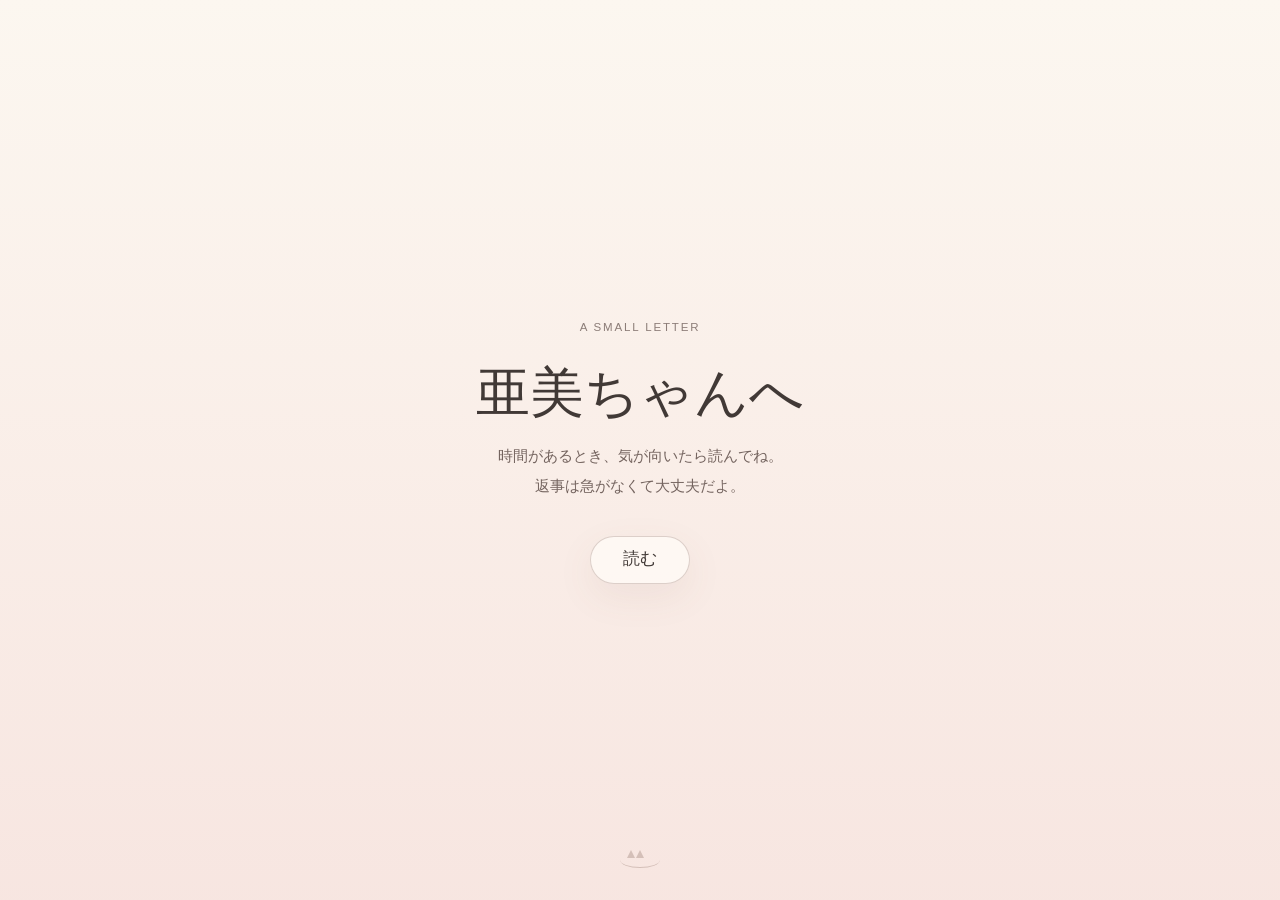
<file: index.html>
<!doctype html>
<html lang="ja">
  <head>
    <meta charset="utf-8">
    <meta name="viewport" content="width=device-width, initial-scale=1">
    <meta name="color-scheme" content="light">
    <title>亜美ちゃんへ</title>
    <meta name="description" content="A small private letter for 亜美ちゃん.">
    <link rel="stylesheet" href="styles.css">
  </head>
  <body>
    <a class="skip-link" href="#letter">本文へ移動</a>

    <header class="cover" id="cover">
      <div class="cover__inner">
        <p class="cover__label">A SMALL LETTER</p>
        <h1>亜美ちゃんへ</h1>
        <p class="cover__note">
          時間があるとき、気が向いたら読んでね。<br>
          返事は急がなくて大丈夫だよ。
        </p>
        <button class="read-button" type="button" id="readButton">読む</button>
      </div>
      <div class="quiet-cat" aria-hidden="true"></div>
    </header>

    <main class="letter" id="letter" tabindex="-1" aria-label="亜美ちゃんへの手紙">
      <div class="reading-progress" aria-label="読んでいる位置">
        <span class="reading-progress__segment" data-progress-page="intro" aria-label="はじめに"></span>
        <span class="reading-progress__segment" data-progress-page="1" aria-label="01"></span>
        <span class="reading-progress__segment" data-progress-page="2" aria-label="02"></span>
        <span class="reading-progress__segment" data-progress-page="3" aria-label="03"></span>
        <span class="reading-progress__segment" data-progress-page="4" aria-label="04"></span>
        <span class="reading-progress__segment" data-progress-page="5" aria-label="05"></span>
        <span class="reading-progress__segment" data-progress-page="final" aria-label="最後の言葉"></span>
      </div>

      <!--
        Edit the letter here.
        Keep each part in the same letter-section structure.
        Keep each paragraph as a separate <p> for comfortable Japanese line wrapping.
      -->
      <section class="letter-section intro-section reading-page" data-reading-page="intro" aria-labelledby="intro-title">
        <h2 id="intro-title">はじめに</h2>
        <p>亜美ちゃん、ここを開いて読んでくれてありがとう。</p>
        <p>かなり長い文章になってしまって、ごめんね。<br>でも、ここに書いたことは全部、この間ずっと僕が本当に伝えたかったことです。</p>
        <p>最後まで読めなくても大丈夫。<br>ここを開いてくれただけでも、本当にありがとう。</p>
        <nav class="page-navigation page-navigation--first" aria-label="手紙のページ移動">
          <button class="page-nav-button" type="button" data-next-page>次へ →</button>
        </nav>
      </section>

      <section class="letter-section reading-page" data-reading-page="1" aria-labelledby="thinking-title">
        <p class="section-kicker">01</p>
        <h2 id="thinking-title">最近ずっと考えていたこと</h2>
        <p>もうずいぶん長い間、亜美ちゃんからの連絡がないね。</p>
        <p>「返事できなくても大丈夫だよ。ゆっくり休んでね」って言ったのは僕なのに、今になってこんなにつらくなってるなんて、全然余裕ないね、僕（笑）。</p>
        <p>ここ何日もの夜、僕の頭の中は壊れた洗濯機みたいに、ずっとぐるぐる回り続けて止まらない。</p>
        <p>もしかして、好きな人ができたのかな。</p>
        <p>仕事のプレッシャーが大きすぎて、もう僕と連絡を取る時間も気力もないのかな。</p>
        <p>二人の未来について迷い始めたのかな。</p>
        <p>それとも、ただ少し一人になる時間が必要で、自分の生活のリズムを取り戻そうとしているのかな。</p>
        <p>毎晩、日本語で、</p>
        <p>「彼女が突然連絡してこなくなったのはなぜ？」</p>
        <p>って検索までしてる。</p>
        <p>それどころか、ChatGPTまで捕まえて、このことについて何度も何度も一緒に考えてる。</p>
        <p>今まで話した内容を全部まとめたら、たぶん論文一本くらい書けると思う（笑）。</p>
        <p>……やっぱり僕、全然余裕ないね（笑）。</p>
        <p>でも、どれだけ考えても、本当の答えはわからない。</p>
        <p>僕は亜美ちゃんの頭の中に入ることはできないから。</p>
        <p>本当の答えを知っているのは、亜美ちゃんだけなんだと思う。</p>
        <nav class="page-navigation" aria-label="手紙のページ移動">
          <button class="page-nav-button" type="button" data-previous-page>← 前へ</button>
          <button class="page-nav-button" type="button" data-next-page>次へ →</button>
        </nav>
      </section>

      <section class="letter-section memory-section reading-page" data-reading-page="2" aria-labelledby="memories-title">
        <p class="section-kicker">02</p>
        <h2 id="memories-title">忘れたくないこと</h2>
        <p>仕事が終わって、一人で暗い部屋にいると、二人で過ごした時間が波みたいに次々と思い出される。</p>
        <div class="memories" aria-label="思い出">
          <p>将来ハムスターを飼うか、猫を飼うかって、二人で真剣に話したこと。</p>
          <p>ニューカッスルで、せっかく水着に着替えたのに、なかなかプールに入りたがらなかったこと。</p>
          <p>ビールを一杯飲んだだけで、顔がリンゴみたいに真っ赤になったこと。</p>
          <p>人に「嫌です」って言うのが苦手で、残業も断れず、一人で頑張っていた亜美ちゃん。</p>
          <p>浴槽の中でスマホを見ながら、「ここにいると安心する」って言っていたこと。</p>
          <p>まだまだ、たくさんある。</p>
          <p>僕がキッチンで回鍋肉を作っていると、突然後ろから走ってきて抱きついてきた亜美ちゃん。</p>
          <p>僕を腕の中に抱っこして、子どもをあやすみたいに、「よしよし」ってしてくれたこと。</p>
          <p>メガネが壊れちゃって、夜なのにサングラスをかけていた亜美ちゃん。</p>
          <p>それから、離れる前の日。</p>
          <p>僕の胸の中で、涙が止まらないくらい泣いていた亜美ちゃん。</p>
          <p>あんなふうに泣いている亜美ちゃんを見たのは、あれが初めてだったね。</p>
          <p>今思い出しても、少し胸が痛くなる。</p>
        </div>
        <p>本当にたくさんあるね。</p>
        <p>そんな何でもないような小さな出来事が、一つずつ僕の記憶の中に残っている。</p>
        <p>思い出しているうちに、あの頃の幸せな気持ちが急に胸いっぱいに戻ってくる。</p>
        <p>でも、そのすぐあとに、今は亜美ちゃんと連絡が取れない寂しさも一緒に押し寄せてくる。</p>
        <p>だから時々、一人で笑いながら泣いてる。</p>
        <p>もし誰かに見られたら、たぶん「この人大丈夫？」って病院に連れていかれそうだね（笑）。</p>
        <p>そんな一つ一つの思い出が、少しずつ僕の心に刻まれていった。</p>
        <p>気づいたら僕の心は、亜美ちゃんの形になっていた。</p>
        <nav class="page-navigation" aria-label="手紙のページ移動">
          <button class="page-nav-button" type="button" data-previous-page>← 前へ</button>
          <button class="page-nav-button" type="button" data-next-page>次へ →</button>
        </nav>
      </section>

      <section class="letter-section reading-page" data-reading-page="3" aria-labelledby="feelings-title">
        <p class="section-kicker">03</p>
        <h2 id="feelings-title">僕の気持ち</h2>
        <p>二人で一緒に思い描いていた幸せな未来を思い出して、</p>
        <p>もしかしたら、もうその未来を見ることはできないのかもしれない、</p>
        <p>そう考えると、やっぱり涙が止まらなくなる。</p>
        <p>正直、亜美ちゃんが今ただ疲れすぎていて、何もする気力がないだけだったらいいのに、って思ってる。</p>
        <p>でも、僕の大好きな女の子が本当にそこまで生活に追い詰められているのだとしたら、それもやっぱりつらい。</p>
        <p>亜美ちゃんの身体も、心も、ちゃんと元気なのか心配してる。</p>
        <p>この間、僕は日記を書き始めた。</p>
        <p>日本語もちゃんと勉強し始めた。</p>
        <p>今はもう五十音を全部ちゃんと読めるようになったよ！</p>
        <p>……まだ五十音だけだけどね（笑）。</p>
        <p>それから、ずっと放っていた部屋もきれいに掃除した。</p>
        <p>何かをして、少しでも考えすぎないようにしてる。</p>
        <p>それでも、周りが静かになると、悲しさはまた少しずつ戻ってくる。</p>
        <p>本当に大好きだから、どうしても心配してしまう。</p>
        <p>でも、この時間の中で、もう一つ考えるようになったことがある。</p>
        <p>僕は、亜美ちゃんに僕たちの恋愛を「重いもの」だと思ってほしくない。</p>
        <p>まして、</p>
        <p>「私と結婚しなかったら、彼は日本に行けない」</p>
        <p>とか、</p>
        <p>「二人の未来が予定通りにならなかったら、彼の人生まで止まってしまう」</p>
        <p>なんて思ってほしくない。</p>
        <p>僕の人生を、亜美ちゃんの肩に背負わせたくない。</p>
        <p>僕はたぶん、恋愛になるとすごく不安になりやすい人なんだと思う。</p>
        <p>だからいつも、</p>
        <p>「一番好きな人は誰？」</p>
        <p>「一番結婚したい人は誰？」</p>
        <p>って亜美ちゃんに聞いてたよね。</p>
        <p>それで何度も「好き」「愛してる」って言ってもらって、それを聞いてやっと安心してた。</p>
        <p>今振り返ると、昼間は仕事でいろんなことに対応して、疲れて家に帰ってきた亜美ちゃんに、夜になると僕はこんなことを何度も聞いてたんだよね。</p>
        <p>もしかしたら、少しずつプレッシャーになっていたのかもしれない。</p>
        <p>あれは、亜美ちゃんに答えを求めることじゃなくて、僕自身が向き合わないといけない不安だったんだと思う。</p>
        <p>だから、僕ももう少し成長しないといけないね。</p>
        <p>好きな人に何度も「まだ僕のこと好き？」って確認しなくても、自分の心の中から安心を見つけられる人になりたい。</p>
        <p>亜美ちゃんが疲れたときに、安心して逃げ込める場所になりたい。</p>
        <p>もう一つのプレッシャーにはなりたくない。</p>
        <nav class="page-navigation" aria-label="手紙のページ移動">
          <button class="page-nav-button" type="button" data-previous-page>← 前へ</button>
          <button class="page-nav-button" type="button" data-next-page>次へ →</button>
        </nav>
      </section>

      <section class="letter-section reading-page" data-reading-page="4" aria-labelledby="future-title">
        <p class="section-kicker">04</p>
        <h2 id="future-title">これから</h2>
        <p>過去を振り返ると、今でもよく自分を責めてしまう。</p>
        <p>もっと上手にできたことがあったんじゃないか。</p>
        <p>もう一度やり直せたら、何か違っていたんじゃないか。</p>
        <p>そう考えるたびに、また涙が止まらなくなる。</p>
        <p>亜美ちゃんがしりとりしようって言ってくれたとき、もっと一緒に遊べばよかった。</p>
        <p>亜美ちゃんが散歩に行きたいって言ったとき、家にこもってないで、ちゃんと元気を出して一緒に歩けばよかった。</p>
        <p>「愛してる？」とか「一番好きなのは誰？」とか、そんな確認をもう少し減らして、亜美ちゃんに余計なプレッシャーをかけなければよかった。</p>
        <p>今になると、「もしあのとき」がたくさん出てくる。</p>
        <p>でも、こういう後悔も、自分が成長するために必要な経験なのかもしれないね。</p>
        <p>もし誰かに、</p>
        <p>「二人が出会ったあの日に戻れるとしたら、その後に起きることを全部知っていても、それでももう一度、亜美ちゃんと恋をしたい？」</p>
        <p>って聞かれたら、</p>
        <p>僕の答えは、やっぱり「うん」だと思う。</p>
        <p>何度やり直せたとしても、僕はきっとまた、亜美ちゃんと恋をする。</p>
        <p>自分が上手にできなかったことを後悔することはある。</p>
        <p>でも、亜美ちゃんを愛したことを後悔したことは、一度もない。</p>
        <p>それでも、涙を拭けば、明日も太陽は昇る。</p>
        <p>少なくとも僕は、一緒にいた時間の中で、僕たちは本当にお互いを大切にしていたと信じてる。</p>
        <p>今何が起きているとしても、あのときの幸せまで嘘になるわけじゃない。</p>
        <p>だから、亜美ちゃん。</p>
        <p>僕の人生まで背負わなきゃ、なんて思わないでほしい。</p>
        <p>「私が結婚しなかったら、この人の人生は終わっちゃう」</p>
        <p>なんて、絶対に思わなくていい。</p>
        <p>結婚のことも、二人が将来どこで暮らすかということも、もし今はまだわからなかったり、考えると重く感じたりするなら、ゆっくりでいい。</p>
        <p>今すぐ全部の答えを出さなくてもいい。</p>
        <p>僕も、自分の方法で東京に行く。</p>
        <p>そこで自分の生活を作って、自分の仕事を見つけて、自分自身の足で立てるように頑張る。</p>
        <p>いつか僕が亜美ちゃんの隣に立つときは、</p>
        <p>亜美ちゃんに僕の人生をそこまで運んでもらったからじゃなくて、</p>
        <p>僕自身が、一歩ずつそこまで歩いてきたからでありたい。</p>
        <p>未来は、答えを一つ選べば終わる選択問題じゃない。</p>
        <p>まだ書き終わっていない文章みたいなものだと思う。</p>
        <p>これから少しずつ、自分たちの手で続きを書いていくもの。</p>
        <p>そして最後には、</p>
        <p>僕はやっぱり、その続きを二人で一緒に書いていけたらいいなと思ってる。</p>
        <nav class="page-navigation" aria-label="手紙のページ移動">
          <button class="page-nav-button" type="button" data-previous-page>← 前へ</button>
          <button class="page-nav-button" type="button" data-next-page>次へ →</button>
        </nav>
      </section>

      <section class="letter-section reading-page" data-reading-page="5" aria-labelledby="ami-title">
        <p class="section-kicker">05</p>
        <h2 id="ami-title">亜美ちゃんへ</h2>
        <p>僕はこれからも、二人で並んで、一緒に幸せな人生を歩いていけたらいいなと思ってる。</p>
        <p>お互いに、前に進む力を与えられる存在になれたらいい。</p>
        <p>何年も経ったあと、渋谷の人混みですれ違っても、お互いに気づかないような二人にはなりたくない。</p>
        <p>だから、亜美ちゃん。</p>
        <p>もし少し余裕ができて、僕と話してもいいと思える日が来たら、</p>
        <p>抱えていることを僕に話してほしい。</p>
        <p>どれだけ長くてもいい。</p>
        <p>どれだけ複雑でもいい。</p>
        <p>どれだけ言いにくいことでも、僕はちゃんと聞く。</p>
        <p>責めたりしない。</p>
        <p>すぐに答えを出してほしいとも言わない。</p>
        <p>二人で解決できることなら、一緒にゆっくり考えよう。</p>
        <p>亜美ちゃん自身もどうしたらいいかわからないことなら、僕はただ静かに話を聞いているだけでもいい。</p>
        <p>僕は亜美ちゃんの手を握って、二人でこの「Endless Rain」の中を歩いていきたい。</p>
        <p>そしていつか、雨が上がったその先で、二人で晴れた空を見られたらいいな。</p>
        <p>それが、今の僕が本当に望んでいる未来です。</p>
        <p>でも、未来は僕一人のものじゃないこともわかってる。</p>
        <p>だから最後に亜美ちゃんがどんな道を選んでも、</p>
        <p>僕はその選択を尊重するし、受け止める。</p>
        <p>だって、最後にどんな未来になったとしても、</p>
        <p>僕はこの可愛い子に、ずっと幸せでいてほしいから。</p>
        <nav class="page-navigation" aria-label="手紙のページ移動">
          <button class="page-nav-button" type="button" data-previous-page>← 前へ</button>
          <button class="page-nav-button" type="button" data-next-page>次へ →</button>
        </nav>
      </section>

      <section class="letter-ending reading-page" data-reading-page="final" aria-label="最後の言葉">
        <p>亜美ちゃんは猫が一番好きだよね。</p>
        <p>だから、これからの亜美ちゃんも、猫みたいに生きていってほしい。</p>
        <p>たくさん愛されて、</p>
        <p>自分の好きな場所にいて、</p>
        <p>自分の好きなことをして、</p>
        <p>行きたいところへ行って、</p>
        <p>自由に、のびのびと日向ぼっこしていてほしい。</p>
        <p>疲れた日には、</p>
        <p>安心できる場所を見つけて、小さく丸くなって、ゆっくり眠ればいい。</p>
        <p>そして目を覚ましたら、</p>
        <p>また新しい一日が始まる。</p>
        <p>そして、もしできるなら——</p>
        <p>亜美ちゃんが疲れたときに、安心して帰ってこられる場所の一つに、僕もなれたらいいな。</p>
        <p class="final-cat">🐈</p>
        <div class="resting-cat" aria-hidden="true"></div>

        <div class="acknowledgement" id="acknowledgement">
          <div class="acknowledgement__prompt" id="ackPrompt">
            <p>もし最後まで読んでくれたなら、<br>返事の代わりに、これだけ押してくれても大丈夫だよ。</p>
            <button class="acknowledgement__button" type="button" id="ackButton">読んだよ</button>
          </div>
          <div class="acknowledgement__complete" id="ackComplete" hidden>
            <p>ありがとう。<br>最後まで読んでくれて、本当にありがとう。</p>
            <div class="thank-you-cat" aria-hidden="true"></div>
          </div>
        </div>

        <nav class="page-navigation page-navigation--final" aria-label="手紙のページ移動">
          <button class="page-nav-button" type="button" data-previous-page>← 前へ</button>
        </nav>
      </section>
    </main>

    <script src="script.js" defer></script>
  </body>
</html>
</file>
<file: styles.css>
:root {
  --text: #413936;
  --muted: #8c7d78;
  --faint: #b8a7a0;
  --line: rgba(148, 118, 106, 0.24);
  --evening: #fbf4ef;
  --evening-blush: #f5dfd9;
  --night: #ece5e7;
  --morning: #fff8eb;
  --paper: rgba(255, 252, 247, 0.56);
  --focus: #8b6157;
}

* {
  box-sizing: border-box;
}

html {
  min-width: 320px;
  scroll-behavior: smooth;
  text-size-adjust: 100%;
}

body {
  margin: 0;
  min-height: 100vh;
  overflow-x: hidden;
  color: var(--text);
  background:
    linear-gradient(180deg,
      var(--evening) 0%,
      var(--evening-blush) 24%,
      var(--night) 58%,
      var(--morning) 100%);
  font-family:
    "Hiragino Mincho ProN",
    "Yu Mincho",
    "Hiragino Sans",
    "Yu Gothic",
    "Noto Sans JP",
    serif;
  font-size: 16px;
  line-height: 2.05;
  letter-spacing: 0;
  -webkit-font-smoothing: antialiased;
}

body::before {
  position: fixed;
  inset: 0;
  z-index: -1;
  pointer-events: none;
  content: "";
  background:
    radial-gradient(circle at 50% 8%, rgba(255, 249, 235, 0.64), transparent 34%),
    linear-gradient(90deg, rgba(255, 255, 255, 0.18), transparent 38%, rgba(255, 255, 255, 0.12));
}

button,
input,
textarea {
  font: inherit;
}

.skip-link {
  position: absolute;
  left: 1rem;
  top: 1rem;
  z-index: 10;
  padding: 0.45rem 0.75rem;
  transform: translateY(-150%);
  border-radius: 999px;
  background: #fffaf4;
  color: var(--text);
}

.skip-link:focus {
  transform: translateY(0);
}

.cover {
  position: fixed;
  inset: 0;
  z-index: 2;
  display: grid;
  place-items: center;
  min-height: 100svh;
  padding: 2rem 1.35rem;
  text-align: center;
  background:
    linear-gradient(180deg, rgba(252, 247, 240, 0.98), rgba(247, 229, 224, 0.96)),
    var(--evening);
  transition: opacity 560ms ease, visibility 560ms ease;
}

.cover.is-hidden {
  visibility: hidden;
  opacity: 0;
}

.cover__inner {
  width: min(100%, 34rem);
}

.cover__label,
.section-kicker {
  margin: 0;
  color: var(--muted);
  font-family: -apple-system, BlinkMacSystemFont, "Segoe UI", sans-serif;
  font-size: 0.72rem;
  letter-spacing: 0.16em;
}

h1,
h2,
p {
  overflow-wrap: anywhere;
}

h1 {
  margin: 1.05rem 0 0.75rem;
  font-size: clamp(2rem, 11vw, 3.35rem);
  font-weight: 500;
  line-height: 1.35;
}

.cover__note {
  margin: 0;
  color: #74645f;
  font-size: 0.95rem;
  line-height: 1.95;
}

.read-button {
  min-width: 6.25rem;
  min-height: 3rem;
  margin-top: 2.2rem;
  border: 1px solid rgba(133, 100, 91, 0.28);
  border-radius: 999px;
  background: rgba(255, 252, 248, 0.76);
  color: var(--text);
  cursor: pointer;
  box-shadow: 0 0.8rem 2.4rem rgba(123, 88, 78, 0.08);
  transition: transform 180ms ease, background-color 180ms ease, border-color 180ms ease;
}

.read-button:hover {
  transform: translateY(-1px);
  border-color: rgba(133, 100, 91, 0.42);
  background: rgba(255, 252, 248, 0.96);
}

.read-button:focus-visible,
.acknowledgement__button:focus-visible,
.page-nav-button:focus-visible,
.skip-link:focus-visible {
  outline: 2px solid var(--focus);
  outline-offset: 4px;
}

.quiet-cat,
.resting-cat {
  position: absolute;
  opacity: 0.38;
}

.quiet-cat {
  left: 50%;
  bottom: 2rem;
  width: 2.5rem;
  height: 1rem;
  transform: translateX(-50%);
  border-bottom: 1.5px solid #9d8278;
  border-radius: 50%;
}

.quiet-cat::before,
.quiet-cat::after {
  position: absolute;
  bottom: 0.58rem;
  width: 0;
  height: 0;
  content: "";
  border-left: 0.26rem solid transparent;
  border-right: 0.26rem solid transparent;
  border-bottom: 0.52rem solid #9d8278;
}

.quiet-cat::before {
  left: 0.46rem;
}

.quiet-cat::after {
  left: 0.98rem;
}

.letter {
  width: min(100%, 44rem);
  margin: 0 auto;
  padding: 13vh 1.35rem 18vh;
  opacity: 0;
  pointer-events: none;
  transform: translateY(0.75rem);
  transition: opacity 620ms ease 120ms, transform 620ms ease 120ms;
}

.letter.is-visible {
  opacity: 1;
  pointer-events: auto;
  transform: translateY(0);
}

.letter:focus {
  outline: none;
}

.reading-progress {
  position: sticky;
  top: 0.8rem;
  z-index: 1;
  display: grid;
  grid-template-columns: repeat(7, minmax(0, 1fr));
  align-items: center;
  gap: 0.38rem;
  width: min(100%, 18rem);
  height: 1rem;
  margin: -2.2rem auto 2.25rem;
  pointer-events: none;
}

.reading-progress__segment {
  display: block;
  height: 2px;
  border-radius: 999px;
  background: rgba(148, 118, 106, 0.2);
  opacity: 0.64;
  transform: translateY(0);
  transition:
    height 260ms ease,
    opacity 260ms ease,
    transform 260ms ease,
    background-color 260ms ease,
    box-shadow 260ms ease;
}

.reading-progress__segment.is-past {
  background: rgba(139, 105, 95, 0.34);
  opacity: 0.72;
}

.reading-progress__segment.is-active {
  height: 5px;
  background: rgba(128, 92, 84, 0.58);
  opacity: 1;
  transform: translateY(-1.5px);
  box-shadow: 0 0.32rem 0.9rem rgba(122, 88, 80, 0.12);
}

.letter-section {
  margin: 0;
  padding: 5rem 0;
  border-top: 1px solid var(--line);
}

.reading-page {
  display: none;
}

.reading-page.is-active {
  display: block;
  animation: pageFade 340ms ease both;
}

.letter.is-moving-back .reading-page.is-active {
  animation-name: pageFadeBack;
}

.letter-section:first-child {
  border-top: 0;
}

.intro-section {
  padding-top: 2.5rem;
}

.section-kicker {
  margin-bottom: 0.72rem;
  color: var(--faint);
}

h2 {
  margin: 0 0 1.8rem;
  font-size: clamp(1.32rem, 5.8vw, 1.82rem);
  font-weight: 500;
  line-height: 1.55;
}

p {
  margin: 0;
}

.letter-section p + p,
.letter-ending p + p {
  margin-top: 1.28rem;
}

.page-navigation {
  display: flex;
  align-items: center;
  justify-content: space-between;
  gap: 1rem;
  margin-top: 4.5rem;
  padding-top: 1.4rem;
  border-top: 1px solid rgba(148, 118, 106, 0.18);
}

.page-navigation--first {
  justify-content: flex-end;
}

.page-navigation--final {
  margin-top: 3.6rem;
  margin-bottom: 0;
}

.page-nav-button {
  min-width: 5.75rem;
  min-height: 2.85rem;
  border: 0;
  border-radius: 999px;
  background: transparent;
  color: #75665f;
  cursor: pointer;
  line-height: 1.4;
  transition: color 180ms ease, background-color 180ms ease, transform 180ms ease;
}

.page-nav-button:hover {
  transform: translateY(-1px);
  background: rgba(255, 253, 248, 0.42);
  color: #4f433e;
}

.memories {
  position: relative;
  margin: 2.35rem 0;
  padding-left: 1.2rem;
}

.memories::before {
  position: absolute;
  inset: 0 auto 0 0;
  width: 1px;
  content: "";
  background: linear-gradient(180deg, transparent, rgba(158, 124, 114, 0.48), transparent);
}

.memories p {
  color: #554844;
}

.memories p + p {
  margin-top: 1.36rem;
}

.letter-ending {
  position: relative;
  min-height: 92svh;
  display: none;
  flex-direction: column;
  justify-content: center;
  padding: 6rem 0 6.5rem;
  text-align: center;
}

.letter-ending.is-active {
  display: flex;
}

.letter-ending::before {
  position: absolute;
  inset: 1rem -1.35rem;
  z-index: -1;
  content: "";
  background: radial-gradient(circle at 50% 58%, rgba(255, 252, 240, 0.42), transparent 64%);
}

.letter-ending p {
  color: #5a4c47;
  font-size: clamp(1.05rem, 4.9vw, 1.32rem);
  line-height: 2.18;
}

.final-cat {
  margin-top: 2.35rem;
  font-family: "Segoe UI Emoji", "Apple Color Emoji", sans-serif;
  font-size: 1.35rem;
  line-height: 1;
  opacity: 0.72;
}

.acknowledgement {
  width: min(100%, 26rem);
  margin: 2.8rem auto 0;
  color: #75665f;
}

.acknowledgement__prompt {
  transition: opacity 560ms ease, transform 560ms ease;
}

.acknowledgement__prompt.is-leaving {
  opacity: 0;
  transform: translateY(0.4rem);
}

.acknowledgement__prompt p,
.acknowledgement__complete p {
  color: #75665f;
  font-size: 0.92rem;
  line-height: 2;
}

.acknowledgement__button {
  min-width: 5.75rem;
  min-height: 2.65rem;
  margin-top: 1.6rem;
  border: 1px solid rgba(139, 105, 95, 0.22);
  border-radius: 999px;
  background: rgba(255, 253, 248, 0.5);
  color: #5f514c;
  cursor: pointer;
  box-shadow: 0 0.7rem 1.8rem rgba(116, 88, 80, 0.055);
  transition: opacity 220ms ease, transform 180ms ease, border-color 180ms ease, background-color 180ms ease;
}

.acknowledgement__button:hover:not(:disabled) {
  transform: translateY(-1px);
  border-color: rgba(139, 105, 95, 0.34);
  background: rgba(255, 253, 248, 0.76);
}

.acknowledgement__button:disabled {
  cursor: default;
  opacity: 0.62;
}

.acknowledgement__complete {
  opacity: 0;
  transform: translateY(0.45rem);
}

.acknowledgement__complete.is-visible {
  opacity: 1;
  transform: translateY(0);
  transition: opacity 620ms ease, transform 620ms ease;
}

.thank-you-cat {
  position: relative;
  width: 3.4rem;
  height: 1.9rem;
  margin: 2.1rem auto 0;
  opacity: 0.58;
}

.thank-you-cat::before {
  position: absolute;
  left: 0.35rem;
  bottom: 0.28rem;
  width: 2.25rem;
  height: 1rem;
  content: "";
  border: 1.5px solid #a88e7f;
  border-top: 0;
  border-radius: 0 0 48% 48%;
}

.thank-you-cat::after {
  position: absolute;
  right: 0.34rem;
  bottom: 0.44rem;
  width: 0.94rem;
  height: 0.94rem;
  content: "";
  border-top: 1.5px solid #a88e7f;
  border-right: 1.5px solid #a88e7f;
  border-radius: 50%;
}

.thank-you-cat span {
  display: none;
}

.resting-cat {
  left: 50%;
  bottom: 12vh;
  width: 3.2rem;
  height: 1.45rem;
  transform: translateX(-50%);
  border-bottom: 1.5px solid #a88e7f;
  border-radius: 50% 50% 45% 45%;
}

.resting-cat::before {
  position: absolute;
  right: -0.28rem;
  bottom: 0.18rem;
  width: 1rem;
  height: 1rem;
  content: "";
  border-top: 1.5px solid #a88e7f;
  border-right: 1.5px solid #a88e7f;
  border-radius: 50%;
}

.resting-cat::after {
  position: absolute;
  left: 0.45rem;
  bottom: 0.92rem;
  width: 0.7rem;
  height: 0.7rem;
  content: "";
  border-top: 1.5px solid #a88e7f;
  border-left: 1.5px solid #a88e7f;
  transform: rotate(45deg);
}

@media (min-width: 48rem) {
  body {
    font-size: 17px;
  }

  .cover,
  .letter {
    padding-left: 2rem;
    padding-right: 2rem;
  }

  .letter-section {
    padding: 6.2rem 0;
  }

  .memories {
    margin-left: 1.5rem;
  }
}

@keyframes pageFade {
  from {
    opacity: 0;
    transform: translateX(0.45rem);
  }

  to {
    opacity: 1;
    transform: translateX(0);
  }
}

@keyframes pageFadeBack {
  from {
    opacity: 0;
    transform: translateX(-0.45rem);
  }

  to {
    opacity: 1;
    transform: translateX(0);
  }
}

@media (prefers-reduced-motion: reduce) {
  *,
  *::before,
  *::after {
    scroll-behavior: auto !important;
    transition-duration: 0.01ms !important;
    animation-duration: 0.01ms !important;
    animation-iteration-count: 1 !important;
  }
}
</file>
